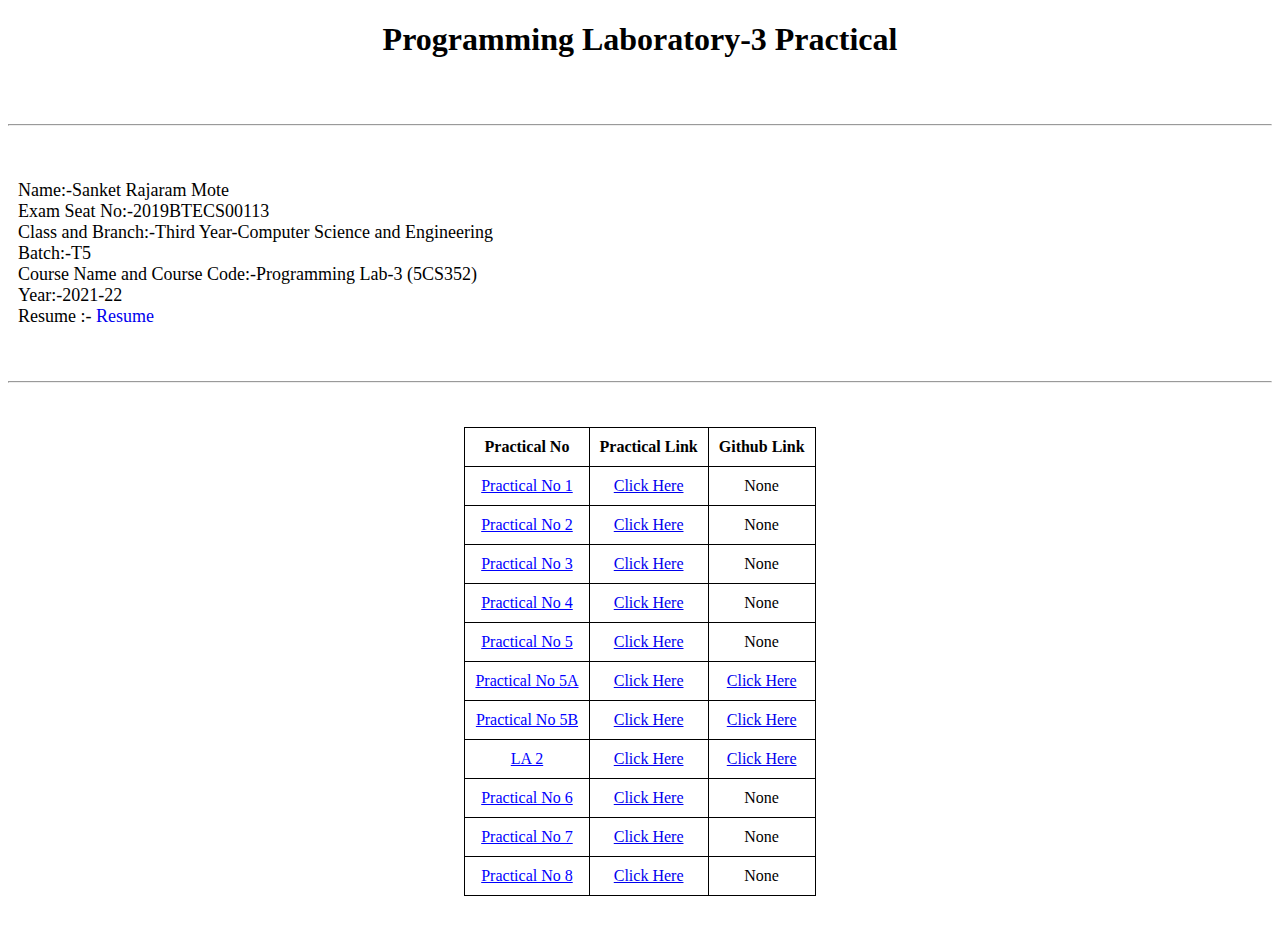
<file: index.html>
<!DOCTYPE html>
<html lang="en">
<head>
    <meta charset="UTF-8" />
	<meta name="viewport" content="width=device-width, initial-scale=1.0">
	<meta name="description" content="Sanket Mote">
	<meta name="author" content="Sanket Mote CV">
	<link rel="icon" type="image/png" href="images\sanket.png">
	<link rel="stylesheet" href="CSS/index.css">
	<title>Sanket Mote</title>
</head>
<body>
    <div align="center">
        <h1>Programming Laboratory-3 Practical </h1>
    </div>
    <br>
    <br>
    <hr>
    <br>
    <br>
    
        <div id='name'>
            <b> Name:-</b>Sanket Rajaram Mote<br>
            <b>Exam Seat No:-</b>2019BTECS00113<br>
            <b>Class and Branch:-</b>Third Year-Computer Science and Engineering<br>
            <b>Batch:-</b>T5<br>
            <b>Course Name and Course Code:-</b>Programming Lab-3 (5CS352)<br>
            <b>Year:-</b>2021-22<br>
			<b>Resume :- </b><a href="resume.html" target="_blank" rel="noopener noreferrer" style="text-decoration: none;">Resume</a>
        </div>
    <br>
    <br>
    <hr>
    <br>
    <br>
    <div id="table"  align="center">
        <table >
            <tr>
                <th>Practical No</th>
                <th>Practical Link</th>
                <th>Github Link</th>
            </tr>
            <tr>
                <td class="_td">Practical No 1</td>
                <td>
                    <a target="_blank" href="Practicals/2019BTECS00113_PN_1_PL3.pdf">Click Here</a>
                </td>
                <td>None</td>
            </tr>
            <tr>
                <td class="_td">Practical No 2</td>
                <td>
                    <a target="_blank" href="Practicals/2019BTECS00113_PN_2_PL3.pdf">Click Here</a>
                </td>
                <td>None</td>
            </tr>
            <tr>
                <td class="_td">Practical No 3</td>
                <td>
                    <a target="_blank" href="Practicals/2019BTECS00113_Assignment-3_PL3.pdf">Click Here</a>
                </td>
                <td>None</td>
            </tr>
            <tr>
                <td class="_td">Practical No 4</td>
                <td>
                    <a target="_blank" href="Practicals/2019BTECS00113_PN_4_PL3.pdf">Click Here</a>
                </td>
                <td>None</td>
            </tr>
            <tr>
                <td class="_td">Practical No 5</td>
                <td>
                    <a target="_blank" href="video/2019BTECS00113.mp4">Click Here</a>
                </td>
                <td>None</td>
            </tr>
            <tr>
                <td class="_td">Practical No 5A</td>
                <td>
                    <a target="_blank" href="Practicals\2019BTECS00113_PL3_5A\index.html">Click Here</a>
                </td>
                <td>
                    <a href="https://github.com/sanketmote/PL3-Assignment/tree/main/Practicals/2019BTECS00113_PL3_5A" target="_blank" rel="noopener noreferrer">Click Here</a>
                </td>
            </tr>
            <tr>
                <td class="_td">Practical No 5B</td>
                <td>
                    <a target="_blank" href="Practicals\2019BTECS00113_PL3_5B\index.html">Click Here</a>
                </td>
                <td>
                    <a href="https://github.com/sanketmote/PL3-Assignment/tree/main/Practicals/2019BTECS00113_PL3_5B" target="_blank" rel="noopener noreferrer">Click Here</a>
                </td>
            </tr>
            <tr>
                <td class="_td">LA 2</td>
                <td>
                    <a target="_blank" href="resume.html">Click Here</a>
                </td>
                <td>
                    <a href="https://github.com/sanketmote/PL3-Assignment/" target="_blank" rel="noopener noreferrer">Click Here</a>
                </td>
            </tr>
            <tr>
                <td class="_td">Practical No 6</td>
                <td>
                    <a target="_blank" href="Practicals/2019BTECS00113_Assignment-6_PL3.pdf">Click Here</a>
                </td>
                <td>None</td>
            </tr>
            <tr>
                <td class="_td">Practical No 7</td>
                <td>
                    <a target="_blank" href="Practicals/2019BTECS00113_Assignment-7_PL3.pdf">Click Here</a>
                </td>
                <td>None</td>
            </tr>
            <tr>
                <td class="_td">Practical No 8</td>
                <td>
                    <a target="_blank" href="Practicals/2019BTECS00113_Assignment-8_PL3.pdf">Click Here</a>
                </td>
                <td>None</td>
            </tr>
        </table>
    </div>
    <br>
    <br>
    <footer>
        <h4>Department of Computer Science and Engineering</h4>
    </footer>
</body>
</html>
</file>
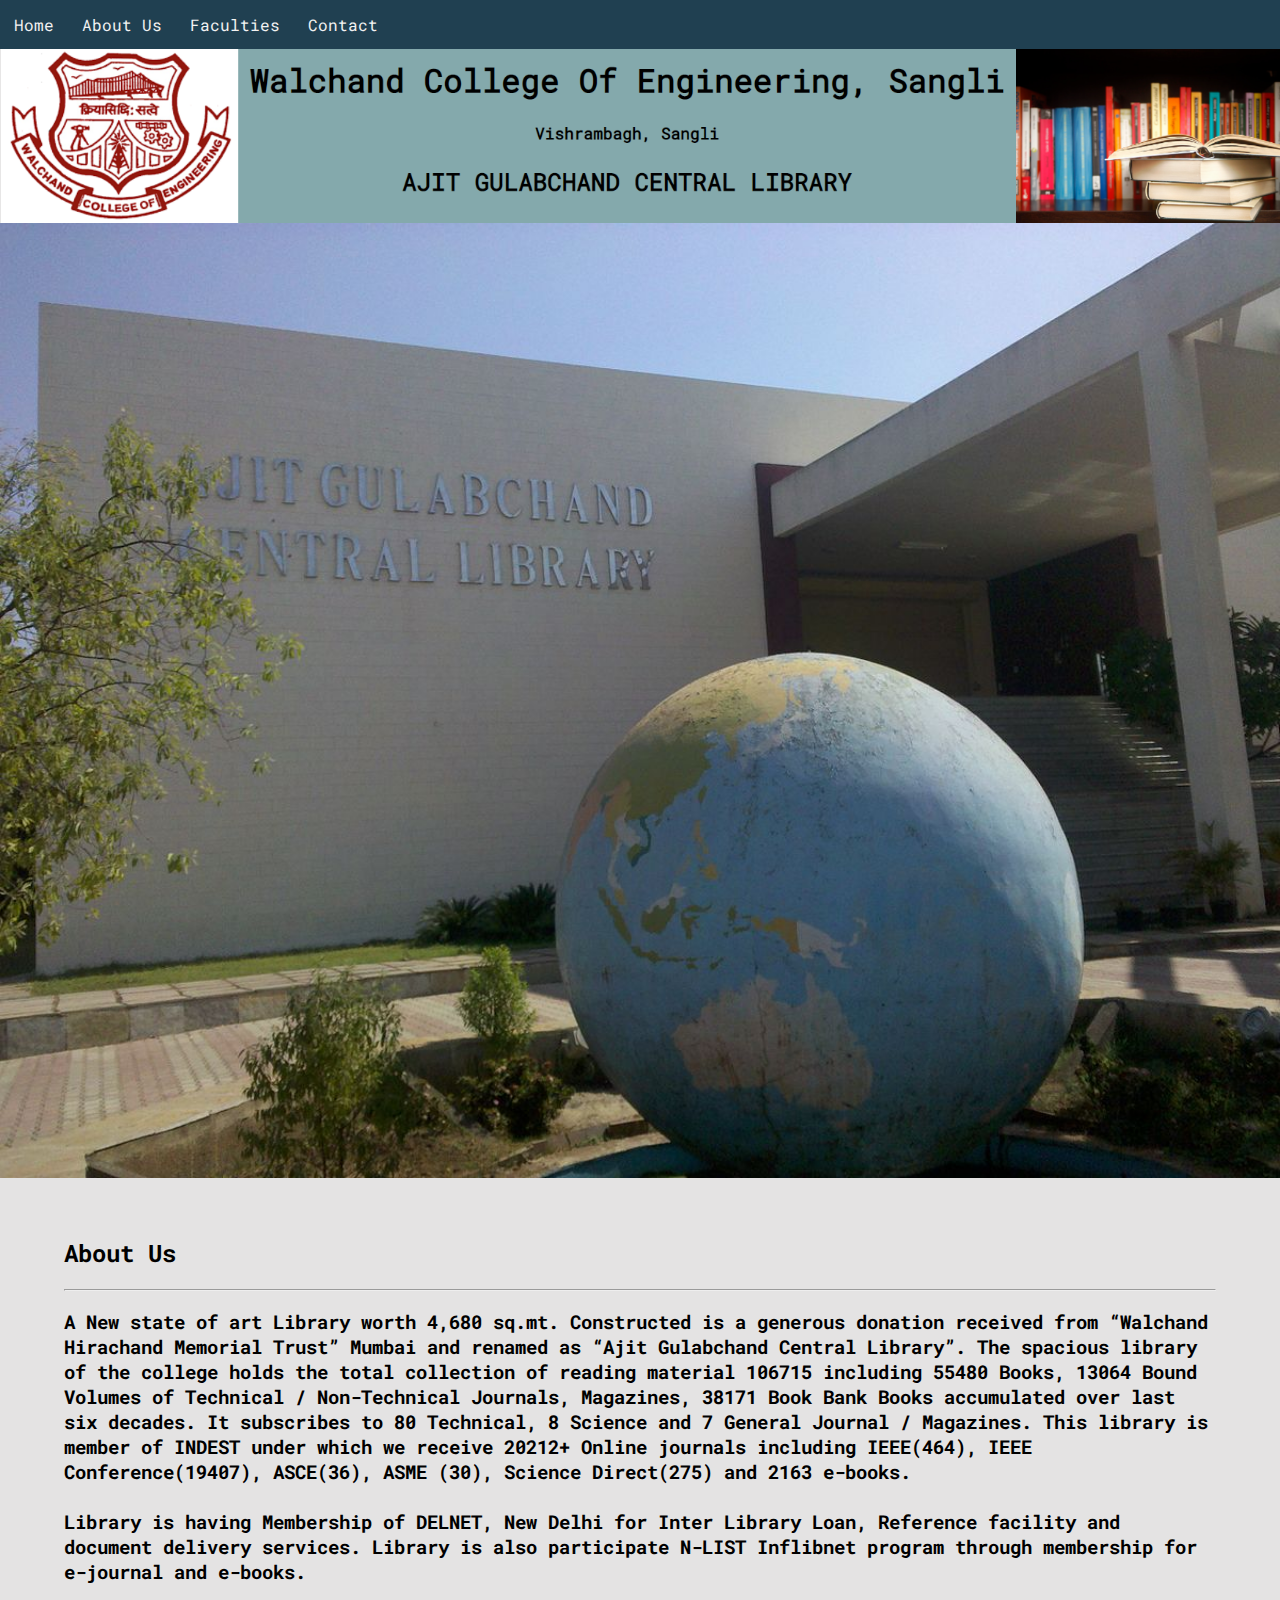
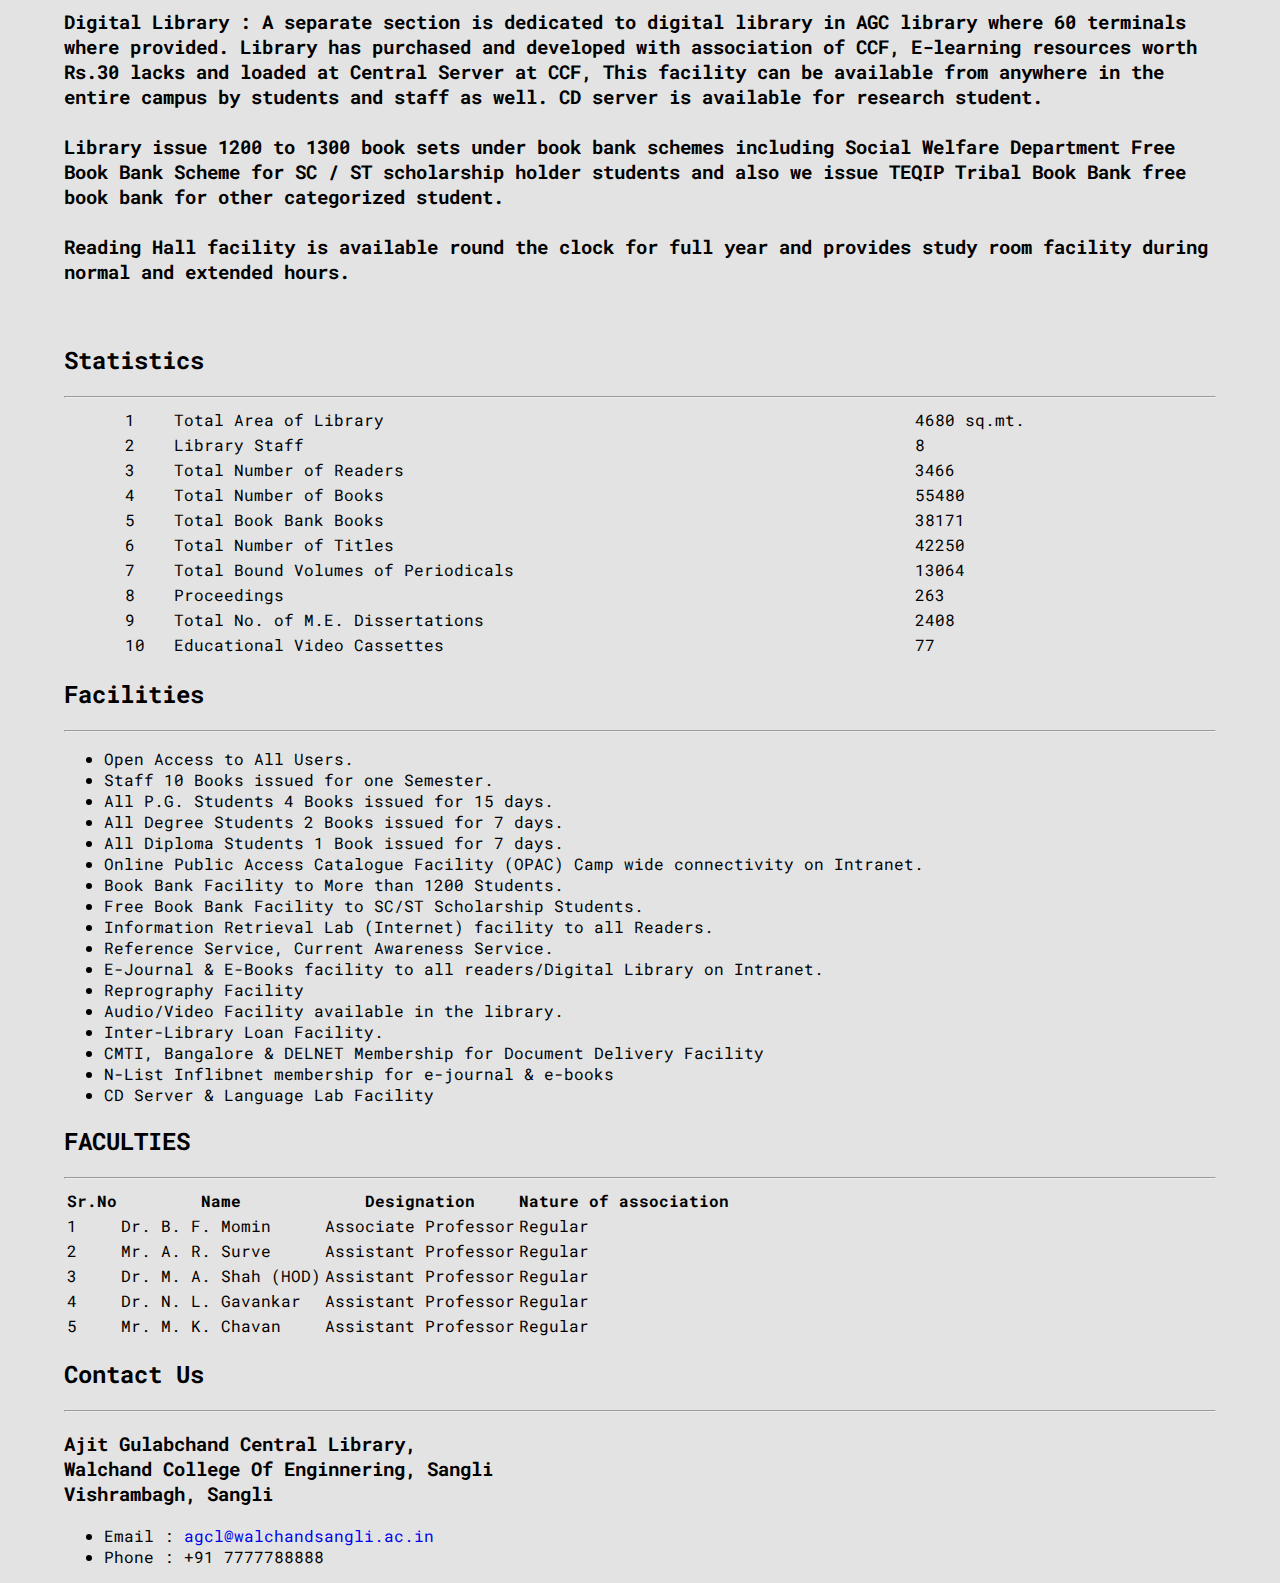
<file: Practicals/2019BTECS00113_PL3_5A/index.html>
<html>

<head>
  <title>Ajit Gulabchand Central Library</title>
  <link href="https://fonts.googleapis.com/css2?family=Roboto+Mono&display=swap" rel="stylesheet" />
  <link rel="stylesheet" href="CSS/style.css" />
  <link rel="stylesheet" href="CSS/navigation.css" />
</head>

<body>

  <header>
    <nav>
      <div>
        <a class="active" href="index.html">Home</a>
        <a href="#aboutus">About Us</a>
        <a href="#faculties">Faculties</a>
        <a href="#contact">Contact</a>
      </div>
    </nav>
  </header>
  <div>
    <img class="main1" src="images/abcd.PNG" alt="BackGround Image">
  </div>
  <div>
    <img class="main" src="images/WCE_Sangli_Library.jpg" alt="WCE, Sangli" />
  </div>

  <div class="aboutus" id="aboutus">
    <h2>About Us</h2>
    <hr />
    <h3>
      A New state of art Library worth 4,680 sq.mt. Constructed is a generous
      donation received from “Walchand Hirachand Memorial Trust” Mumbai and
      renamed as “Ajit Gulabchand Central Library”. The spacious library of the
      college holds the total collection of reading material 106715 including
      55480 Books, 13064 Bound Volumes of Technical / Non-Technical Journals,
      Magazines, 38171 Book Bank Books accumulated over last six decades. It
      subscribes to 80 Technical, 8 Science and 7 General Journal / Magazines.
      This library is member of INDEST under which we receive 20212+ Online
      journals including IEEE(464), IEEE Conference(19407), ASCE(36), ASME (30),
      Science Direct(275) and 2163 e-books.
      <br><br>
      Library is having Membership of DELNET, New Delhi for Inter Library Loan,
      Reference facility and document delivery services. Library is also participate
      N-LIST Inflibnet program through membership for e-journal and e-books.

      <br><br>
      Digital Library : A separate section is dedicated to digital library in AGC library
      where 60 terminals where provided. Library has purchased and developed with
      association of CCF, E-learning resources worth Rs.30 lacks and loaded at Central
      Server at CCF, This facility can be available from anywhere in the entire campus by
      students and staff as well. CD server is available for research student.
      <br><br>
      Library issue 1200 to 1300 book sets under book bank schemes including Social
      Welfare Department Free Book Bank Scheme for SC / ST scholarship holder students and
      also we issue TEQIP Tribal Book Bank free book bank for other categorized student.
      <br><br>
      Reading Hall facility is available round the clock for full year and provides study
      room facility during normal and extended hours.
    </h3>
    <br />
  </div>

  <div class="info">
    <h2>Statistics</h2>
    <hr />
    <table class="info">

      <tr>
        <td>1</td>
        <td>Total Area of Library</td>
        <td>4680 sq.mt.</td>
      </tr>
      <tr>
        <td>2</td>
        <td>Library Staff</td>
        <td> 8</td>
      </tr>
      <tr>
        <td>3</td>
        <td>Total Number of Readers</td>
        <td>3466</td>
      </tr>
      <tr>
        <td>4</td>
        <td>Total Number of Books</td>
        <td>55480</td>
      </tr>
      <tr>
        <td>5</td>
        <td>Total Book Bank Books</td>
        <td>38171</td>
      </tr>
      <tr>
        <td>6</td>
        <td>Total Number of Titles</td>
        <td>42250</td>
      </tr>
      <tr>
        <td>7</td>
        <td>Total Bound Volumes of Periodicals</td>
        <td>13064</td>
      </tr>
      <tr>
        <td>8</td>
        <td>Proceedings</td>
        <td>263</td>
      </tr>
      <tr>
        <td>9</td>
        <td>Total No. of M.E. Dissertations</td>
        <td>2408</td>
      </tr>
      <tr>
        <td>10</td>
        <td>Educational Video Cassettes</td>
        <td>77</td>
      </tr>
    </table>
  </div>
  <div class="info">
    <h2>Facilities</h2>
    <hr />
    <ul type="disc">
      <li>Open Access to All Users.</li>

      <li>Staff 10 Books issued for one Semester.</li>

      <li>All P.G. Students 4 Books issued for 15 days.</li>

      <li>All Degree Students 2 Books issued for 7 days.</li>

      <li>All Diploma Students 1 Book issued for 7 days.</li>

      <li>Online Public Access Catalogue Facility (OPAC) Camp wide connectivity on Intranet.</li>

      <li>Book Bank Facility to More than 1200 Students.</li>

      <li>Free Book Bank Facility to SC/ST Scholarship Students.</li>

      <li>Information Retrieval Lab (Internet) facility to all Readers.</li>

      <li>Reference Service, Current Awareness Service.</li>

      <li>E-Journal & E-Books facility to all readers/Digital Library on Intranet.</li>

      <li>Reprography Facility</li>

      <li>Audio/Video Facility available in the library.</li>

      <li>Inter-Library Loan Facility.</li>

      <li>CMTI, Bangalore & DELNET Membership for Document Delivery Facility</li>

      <li>N-List Inflibnet membership for e-journal & e-books</li>

      <li>CD Server & Language Lab Facility</li>

    </ul>

  </div>


  <div class="faculties" id="faculties">
    <h2>FACULTIES</h2>
    <hr />
    <table>
      <tr>
        <th>Sr.No</th>
        <th>Name</th>
        <th>Designation</th>
        <th>Nature of association</th>
      </tr>
      <tr>
        <td>1</td>
        <td>Dr. B. F. Momin</td>
        <td>Associate Professor</td>
        <td>Regular</td>
      </tr>
      <tr>
        <td>2</td>
        <td>Mr. A. R. Surve</td>
        <td>Assistant Professor</td>
        <td> Regular</td>
      </tr>
      <tr>
        <td>3</td>
        <td>Dr. M. A. Shah (HOD)</td>
        <td>Assistant Professor</td>

        <td>Regular</td>
      </tr>
      <tr>
        <td>4</td>
        <td>Dr. N. L. Gavankar</td>
        <td>Assistant Professor</td>
        <td>Regular</td>
      </tr>
      <tr>
        <td>5</td>
        <td>Mr. M. K. Chavan</td>
        <td>Assistant Professor</td>
        <td>Regular</td>
      </tr>
    </table>
  </div>
  <div class="cirriculum"></div>
  <div class="contact" id="contact">
    <h2>Contact Us</h2>
    <hr />
    <h3>
      Ajit Gulabchand Central Library, <br />
      Walchand College Of Enginnering, Sangli <br />
      Vishrambagh, Sangli <br />
    </h3>
    <ul>
      <li>Email : <a href="mailto:agcl@walchandsangli.ac.in" target="_blank" class="email"
          rel="noopener noreferrer">agcl@walchandsangli.ac.in</a></li>
      <li>Phone : +91 7777788888</li>
    </ul>
  </div>
</body>

</html>
</file>
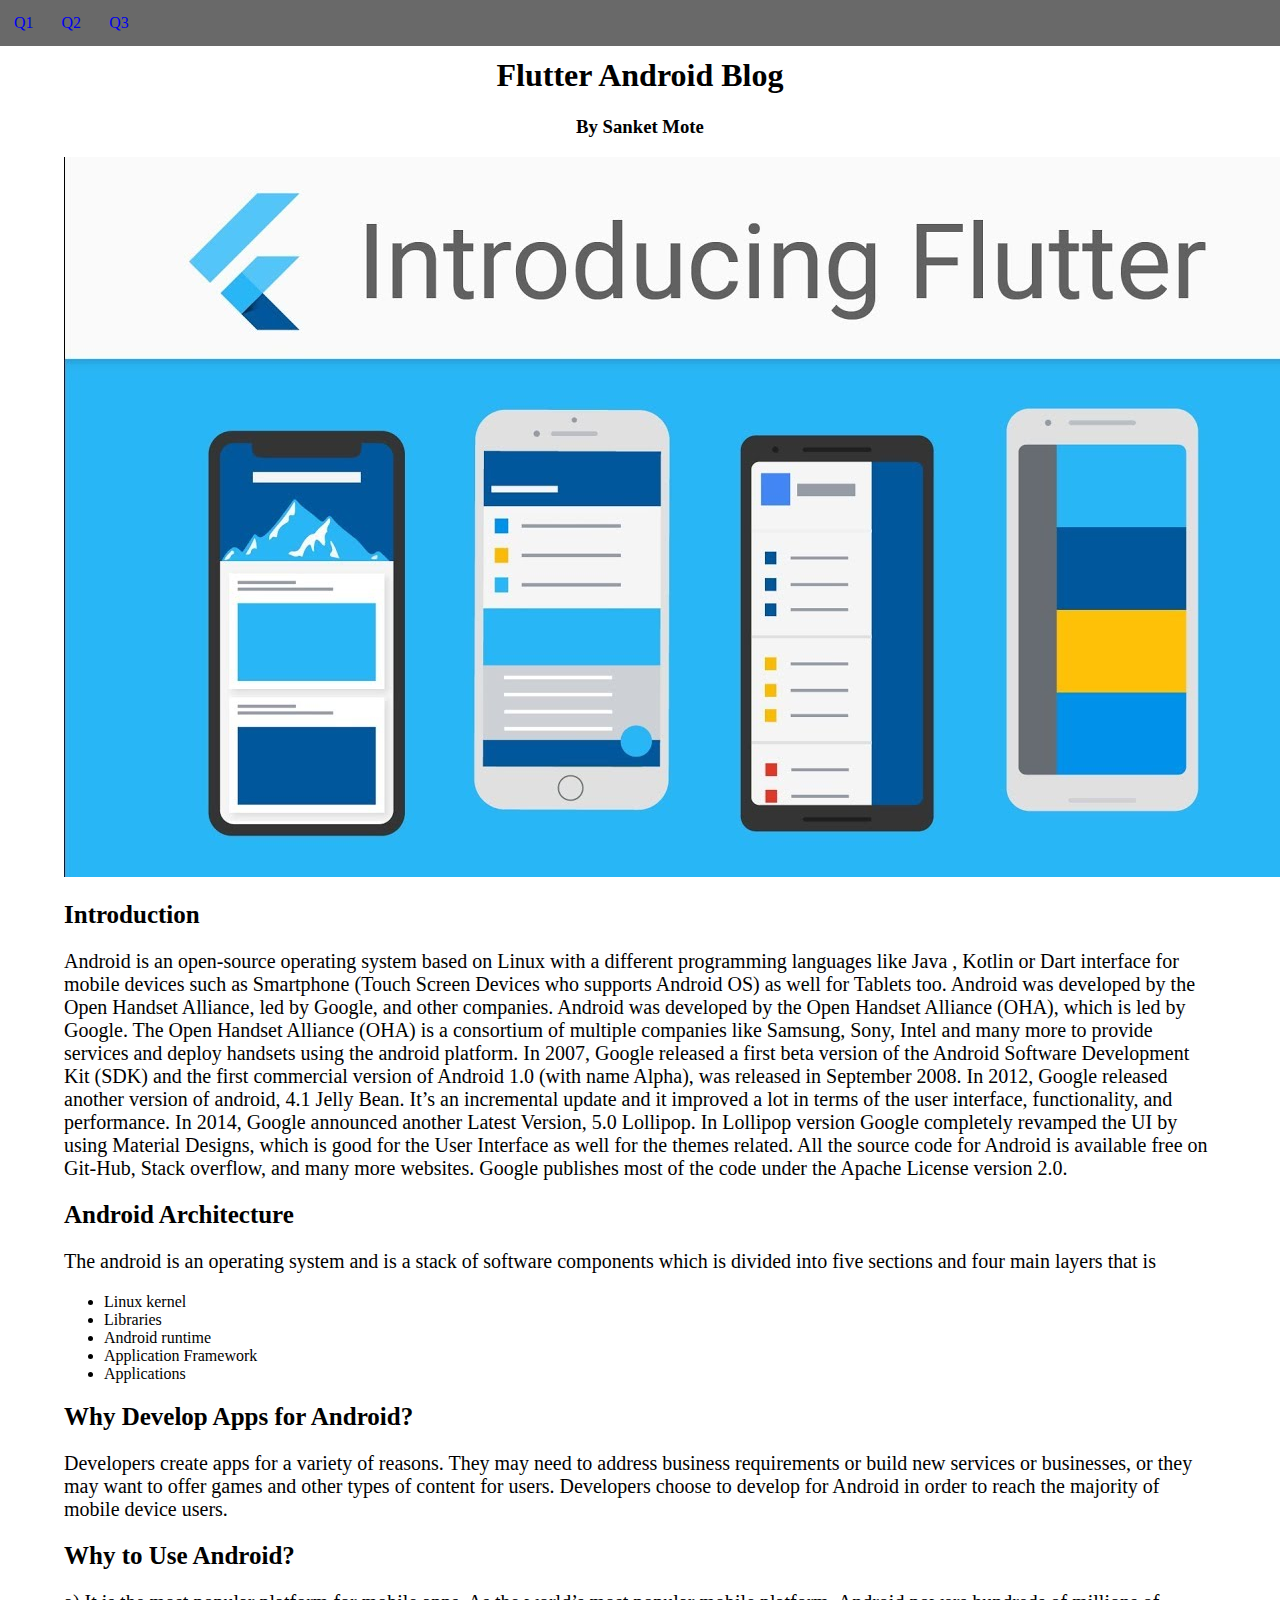
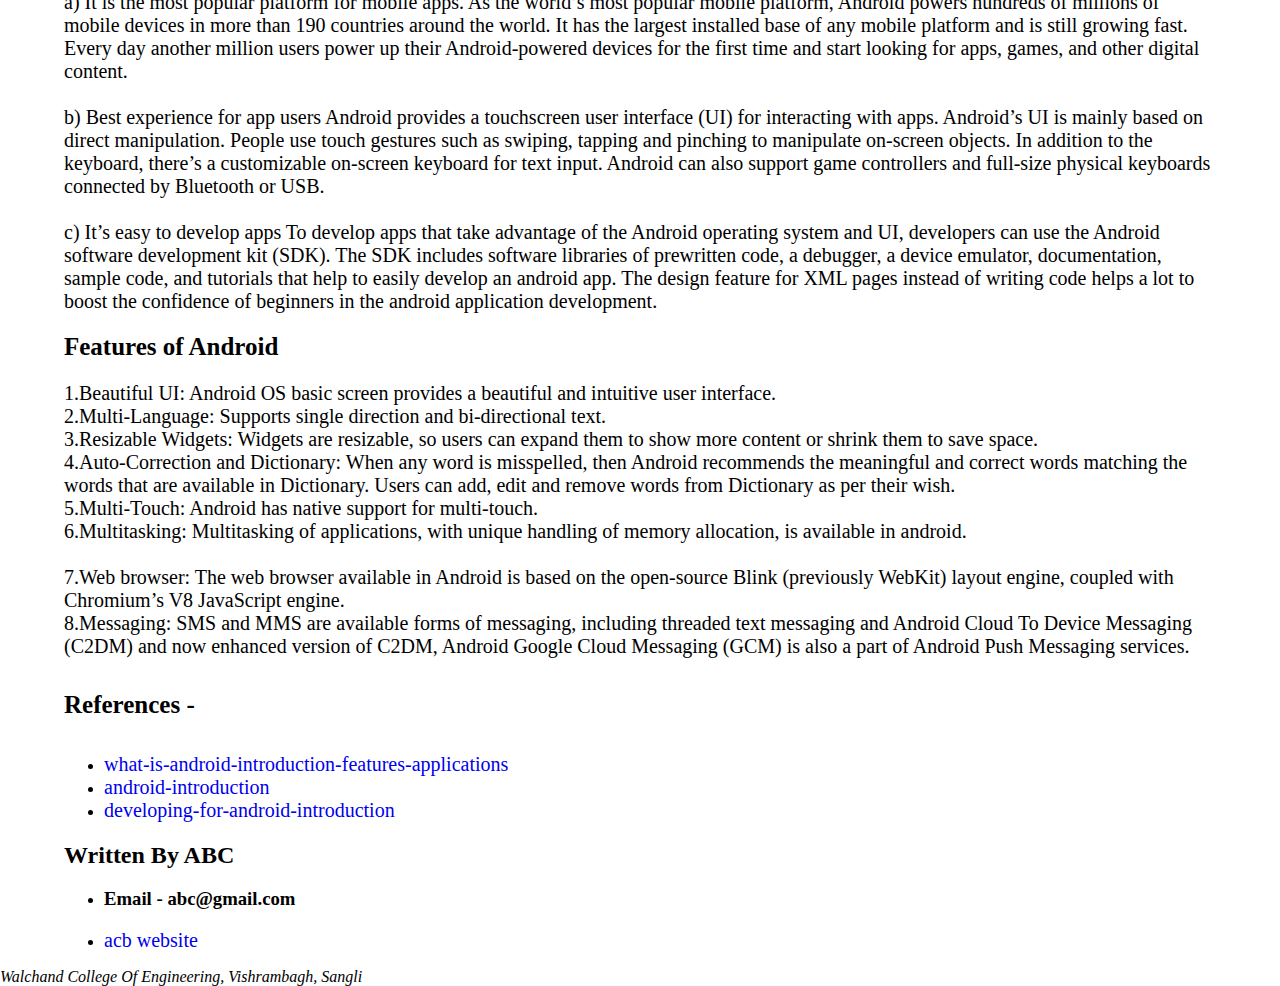
<file: Practicals/2019BTECS00113_PL3_5B/index.html>
<!DOCTYPE html>
<html lang="en">

<head>
    <meta charset="UTF-8">
    <meta http-equiv="X-UA-Compatible" content="IE=edge">
    <meta name="viewport" content="width=device-width, initial-scale=1.0">
    <title>WCE Blogs</title>
    <style>
        header {
            background-size: 100%;
            overflow: hidden;

        }

        header div nav {
            text-align: right;
            position: fixed;
            top: 0;
            width: 100%;
            background-color: dimgray !important;
        }

        nav a {
            float: left;
            display: block;
            text-align: center;
            padding: 14px;
            text-decoration: none;
        }

        section a {
            text-decoration: none;
            font-size: 20px;
        }
    </style>
</head>

<body style="margin: 0;">
    <header>
        <div>
            <nav>
                <a href="./index.html">Q1</a>
                <a href="./Q2.html">Q2</a>
                <a href="./Q3.html">Q3</a>
            </nav> <br><br>
            <div style="text-align: center">
                <h1>Flutter Android Blog</h1>
                <h3>By Sanket Mote</h3>
            </div>
        </div>


    </header>

    <article style="width: 90%;margin: auto;">
        <div style="text-align: center;">
            <img src="android.png" style="margin-bottom: auto;">
        </div>

        <section>
            <h2 style="font-size: 25px;">Introduction</h2>
            <p style="font-size: 20px;">
                Android is an open-source operating system based on Linux with a
                different programming languages like Java , Kotlin or Dart interface for mobile devices such as
                Smartphone (Touch Screen Devices who supports Android OS)
                as well for Tablets too. Android was developed by the Open Handset Alliance,
                led by Google, and other companies. Android was developed by the Open Handset Alliance (OHA), which is
                led by Google. The Open Handset Alliance (OHA) is a consortium of multiple companies like Samsung, Sony,
                Intel and many more to provide services and deploy handsets using the android platform.
                In 2007, Google released a first beta version of the Android Software Development Kit (SDK) and the
                first commercial version of Android 1.0 (with name Alpha), was released in September 2008.
                In 2012, Google released another version of android, 4.1 Jelly Bean. It’s an incremental update and it
                improved a lot in terms of the user interface, functionality, and performance.
                In 2014, Google announced another Latest Version, 5.0 Lollipop. In Lollipop version Google completely
                revamped the UI by using Material Designs, which is good for the User Interface as well for the themes
                related. All the source code for Android is available free on Git-Hub, Stack overflow, and many more
                websites.
                Google publishes most of the code under the Apache License version 2.0.
            </p>
        </section>
        <section>
            <h2 style="font-size: 25px;">Android Architecture</h2>
            <p style="font-size: 20px;">
                The android is an operating system and is a stack of software components which is divided into five
                sections and four main layers that is
            <ul>
                <li>
                    Linux kernel
                </li>
                <li>Libraries</li>
                <li>Android runtime</li>
                <li>Application Framework</li>
                <li>Applications</li>
            </ul>




            </p>
        </section>
        <section>
            <h2 style="font-size: 25px;">Why Develop Apps for Android?</h2>
            <p style="font-size: 20px;">Developers create apps for a variety of reasons. They may need to
                address business requirements or build new services or businesses, or they may want to
                offer games and other types of content for users. Developers choose to develop for Android
                in order to reach the majority of mobile device users.</p>
        </section>
        <section>
            <h2 style="font-size: 25px;">Why to Use Android?</h2>
            <p style="font-size: 20px;">
                a) It is the most popular platform for mobile apps.
                As the world’s most popular mobile platform, Android powers hundreds
                of millions of mobile devices in more than 190 countries around the world.
                It has the largest installed base of any mobile platform and is still
                growing fast. Every day another million users power up their Android-powered
                devices for the first time and start looking for apps, games, and other digital content.
                <br><br>b) Best experience for app users
                Android provides a touchscreen user interface (UI) for interacting with apps. Android’s
                UI is mainly based on direct manipulation. People use touch gestures such as swiping,
                tapping and pinching to manipulate on-screen objects. In addition to the keyboard, there’s
                a customizable on-screen keyboard for text input. Android can also support game controllers
                and full-size physical keyboards connected by Bluetooth or USB.
                <br><br>
                c) It’s easy to develop apps
                To develop apps that take advantage of the Android operating system and UI, developers can use the
                Android software development kit (SDK). The SDK includes software libraries of prewritten code,
                a debugger, a device emulator, documentation, sample code, and tutorials that help to easily
                develop an android app. The design feature for XML pages instead of writing code helps a lot to
                boost the confidence of beginners in the android application development.
            </p>
        </section>

        <section>
            <h2 style="font-size: 25px;">Features of Android</h2>
            <p style="font-size: 20px;">
                1.Beautiful UI: Android OS basic screen provides a beautiful and intuitive user interface.
                <br>
                2.Multi-Language: Supports single direction and bi-directional text.
                <br>
                3.Resizable Widgets: Widgets are resizable, so users can expand them to show more content or shrink them
                to save space.
                <br>
                4.Auto-Correction and Dictionary: When any word is misspelled, then Android recommends the meaningful
                and correct words matching the words that are available in Dictionary. Users can add, edit and remove
                words from Dictionary as per their wish.
                <br>
                5.Multi-Touch: Android has native support for multi-touch.
                <br>
                6.Multitasking: Multitasking of applications, with unique handling of memory allocation, is available in
                android.
                <br>
                <br>
                7.Web browser: The web browser available in Android is based on the open-source Blink (previously
                WebKit) layout engine, coupled with Chromium’s V8 JavaScript engine.
                <br>
                8.Messaging: SMS and MMS are available forms of messaging, including threaded text messaging and Android
                Cloud To Device Messaging (C2DM) and now enhanced version of C2DM, Android Google Cloud Messaging (GCM)
                is also a part of Android Push Messaging services.
            </p>
        </section>

        <section>
            <h4 style="font-size: 25px;">References - </h4>
            <ul>
                <li><a href="https://www.elprocus.com/what-is-android-introduction-features-applications/"
                        target="_blank" rel="noopener noreferrer">what-is-android-introduction-features-applications</a>
                </li>
                <li>
                    <a href="https://www.tutlane.com/tutorial/android/android-introduction" target="_blank"
                        rel="noopener noreferrer">android-introduction</a>
                </li>
                <li>
                    <a href="https://medium.com/google-developers/developing-for-android-introduction-5345b451567c"
                        target="_blank" rel="noopener noreferrer">developing-for-android-introduction</a>
                </li>
            </ul>

        </section>

        <section>
            <h2>Written By ABC</h2>
            <ul>
                <li>
                    <h3>Email - abc@gmail.com</h3>
                </li>
                <li>
                    <a href="#" target="_blank" rel="noopener noreferrer">acb website</a>
                </li>
            </ul>
        </section>
    </article>
    <footer>
        <address>
            Walchand College Of Engineering, Vishrambagh, Sangli
        </address>
    </footer>

</body>

</html>
</file>
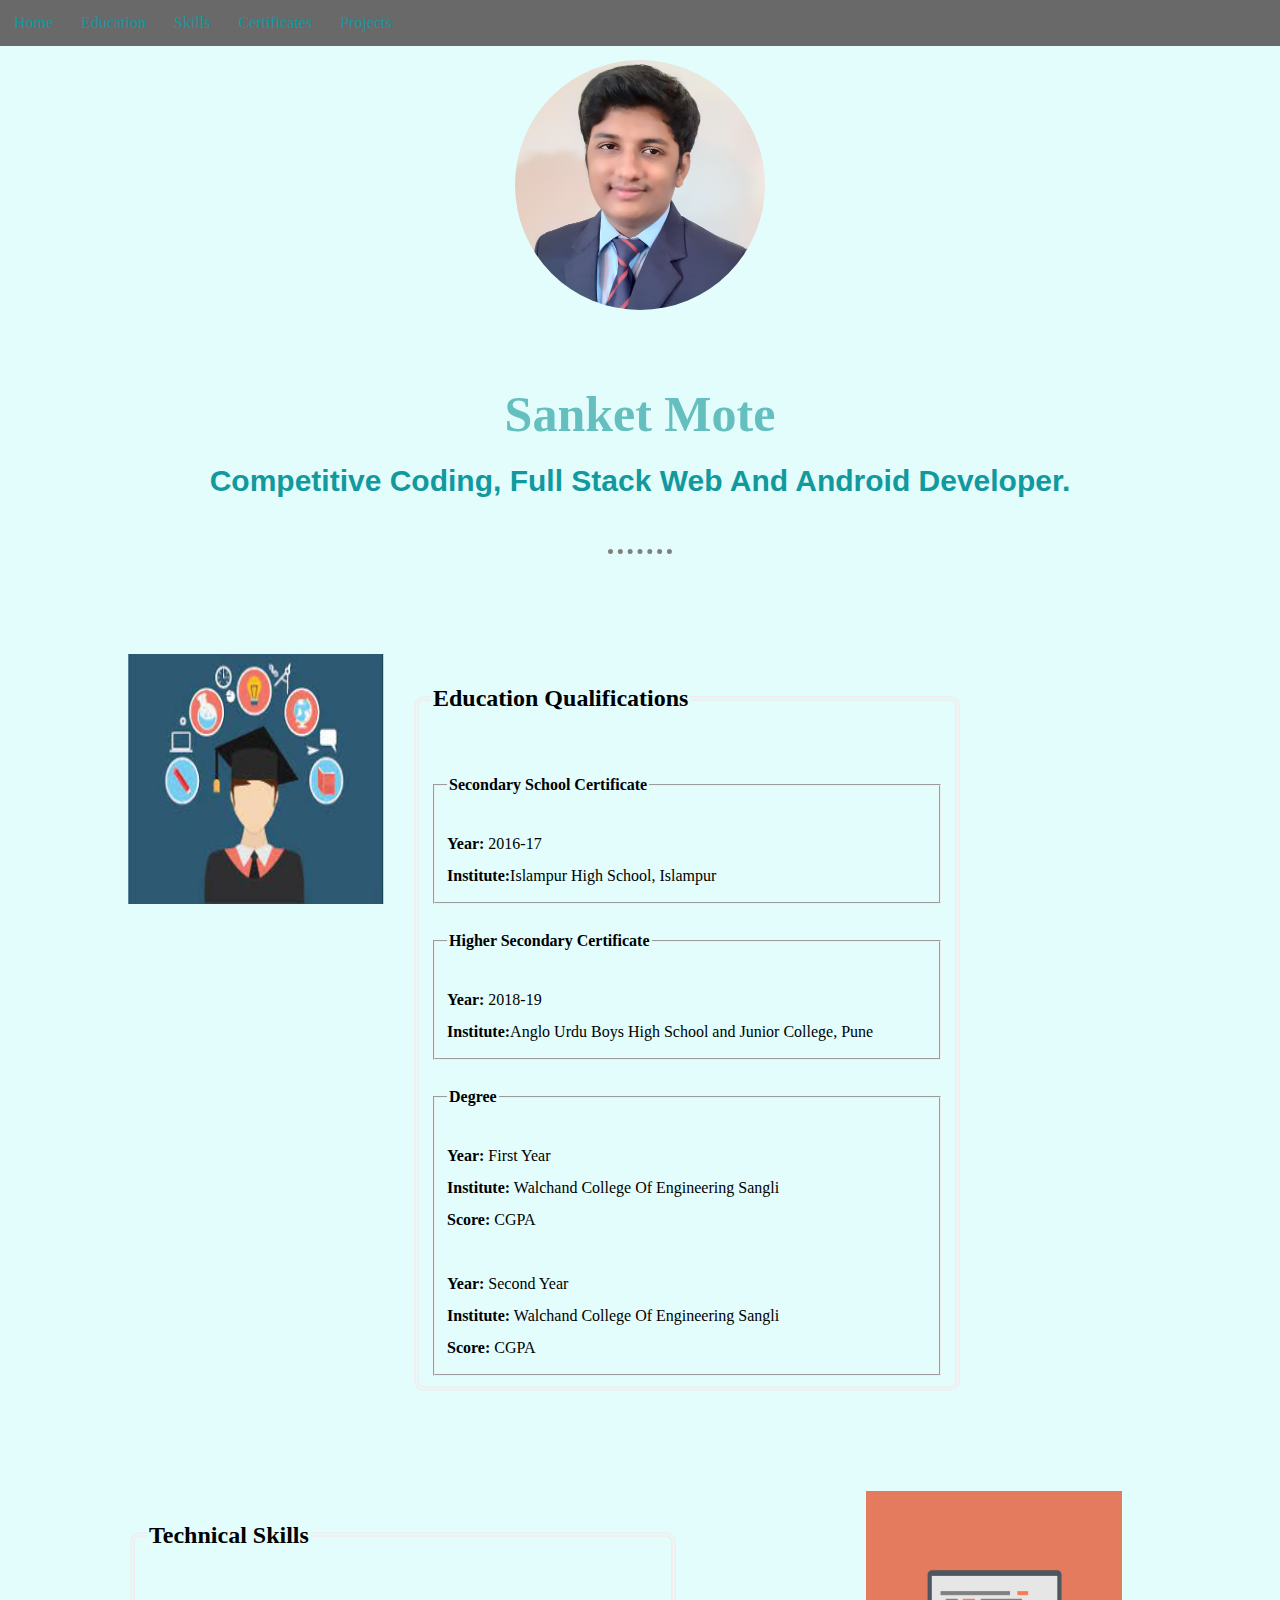
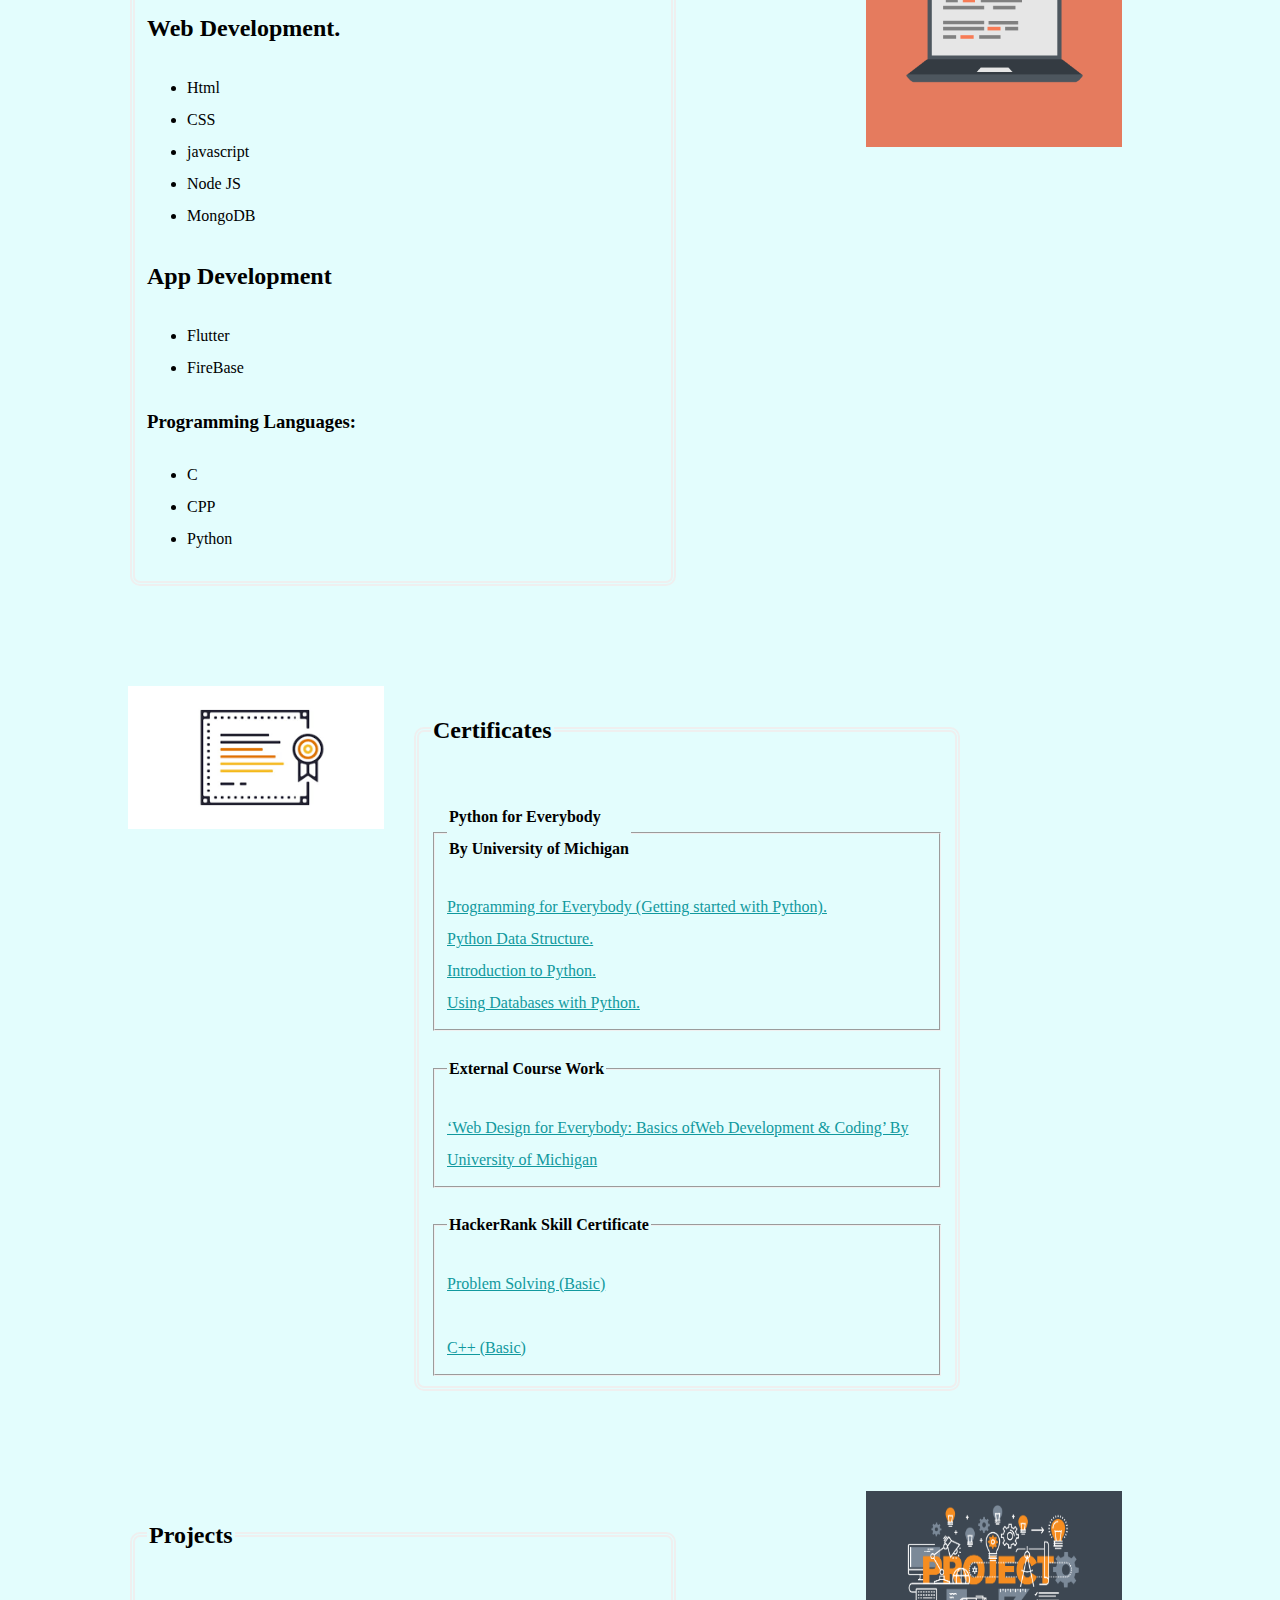
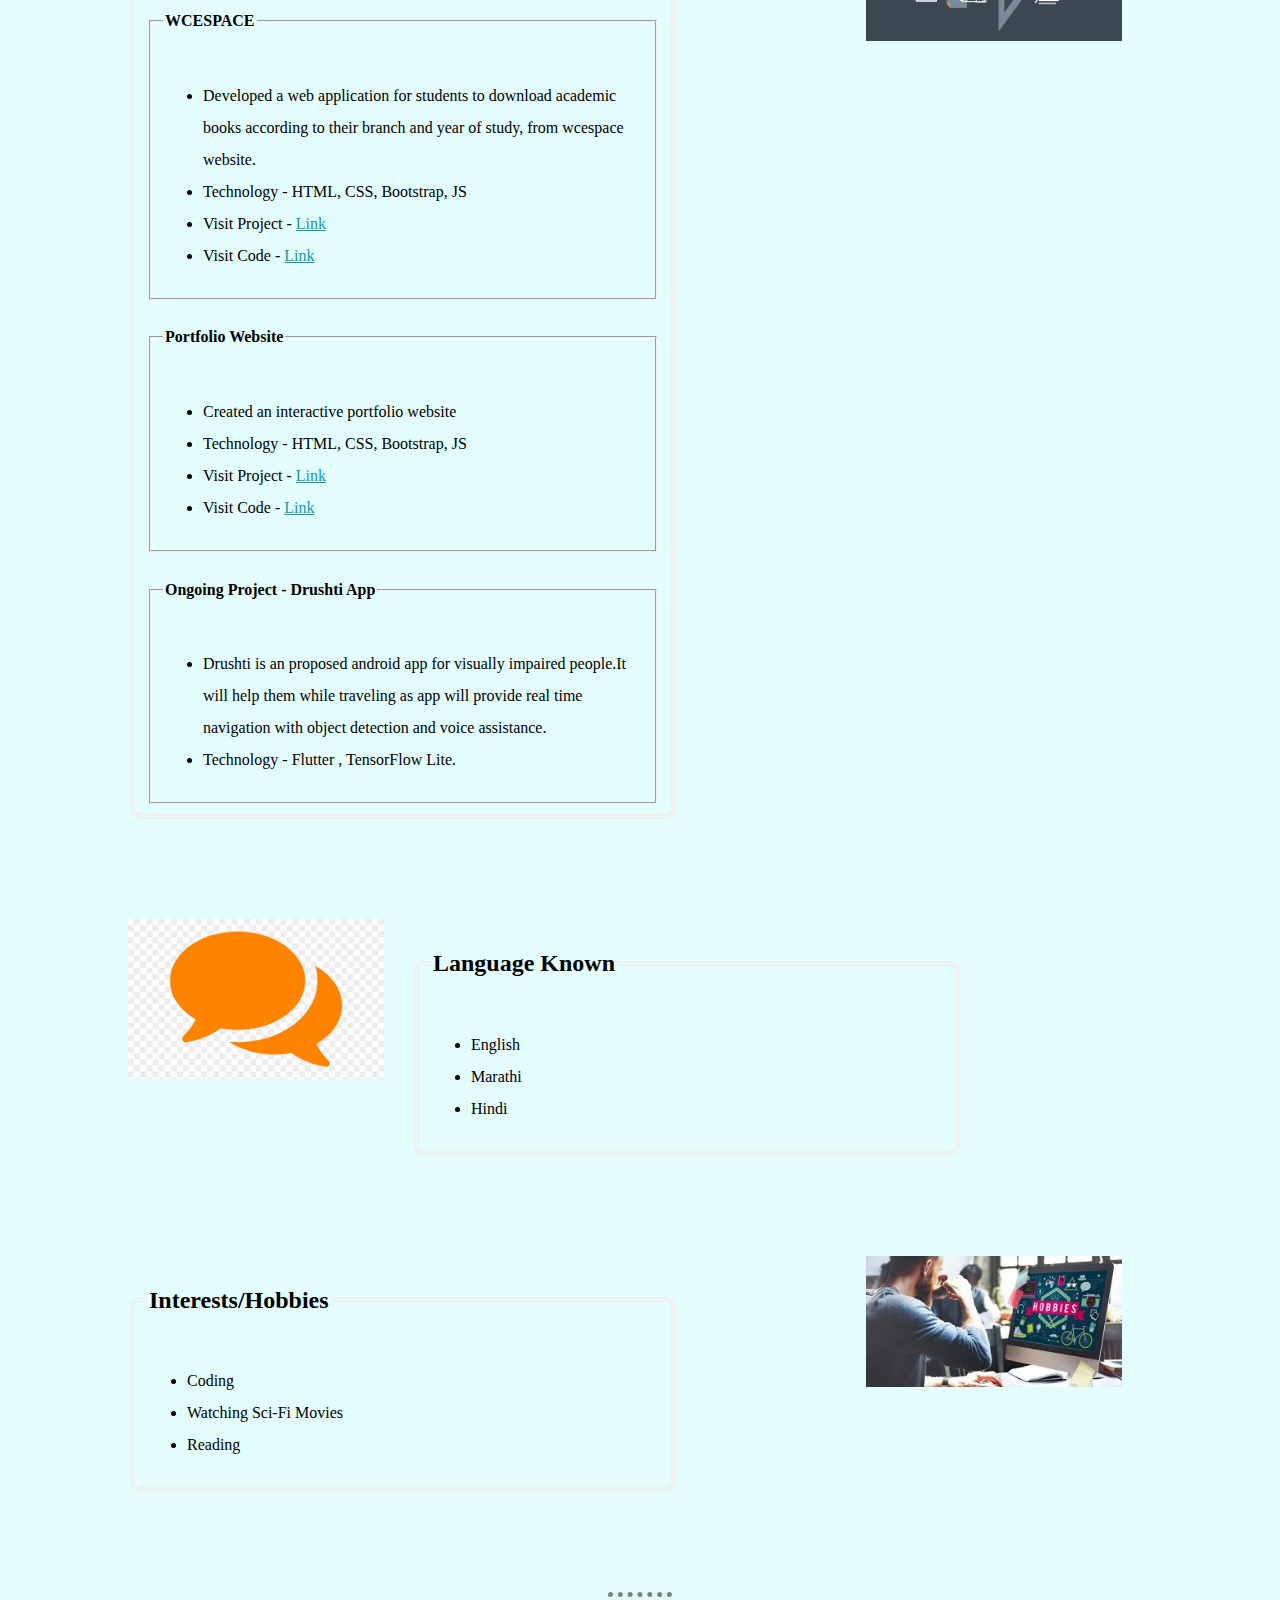
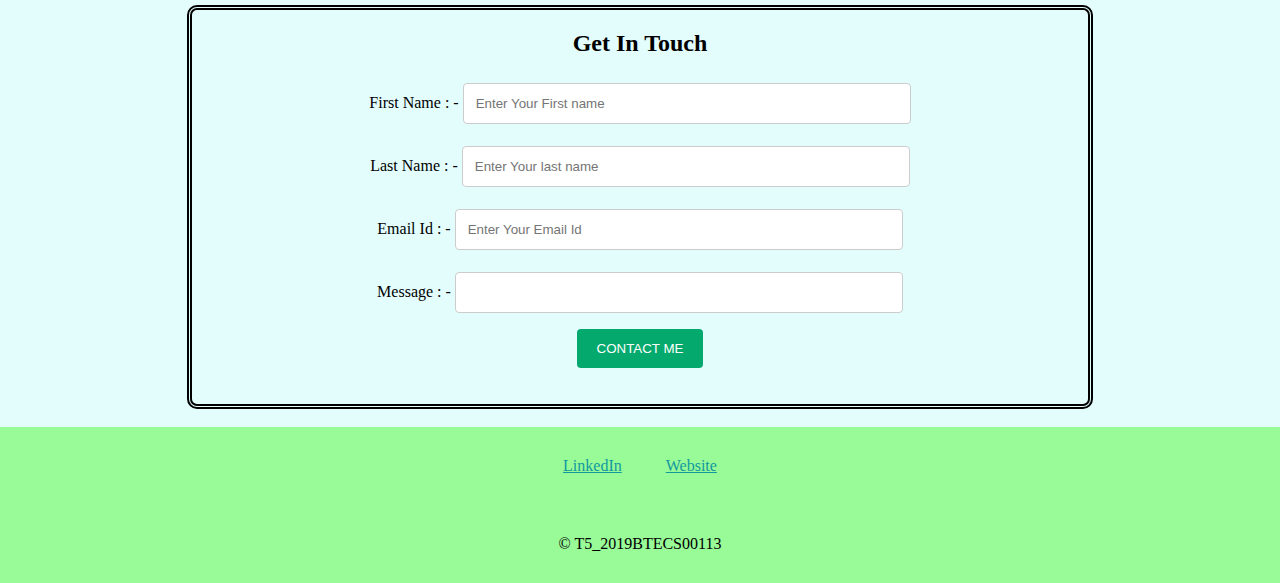
<file: resume.html>
<!DOCTYPE html>
<html lang="en" dir="ltr">

<head>
	<meta charset="UTF-8" />
	<meta name="viewport" content="width=device-width, initial-scale=1.0">
	<meta name="description" content="Sanket Mote">
	<meta name="author" content="Sanket Mote CV">
	<link rel="icon" type="image/png" href="images\sanket.png">
	<title>Sanket Mote</title>
	<link rel="stylesheet" type="text/css" href="CSS/style.css">
	<link rel="stylesheet" href="CSS/navigation.css">
</head>

<body>

	<header>
		<nav>
			<a href="/resume.html" class="active">Home</a>
			<a href="#aboutme">Education</a>
			<a href="#skills">Skills</a>
			<a href="#certificates1">Certificates</a>
			<a href="#projects1">Projects</a>
		</nav>
	</header>
	<div class="middle-container">
		<div class="profile">
			<img class="profile_image" src="images/sanket.png" , alt="Photo" height="250px" width="250px">
			<h2 class="name">
				Sanket Mote
			</h2>
			<h4 class="intrest">
				Competitive Coding, Full Stack Web And Android Developer.
			</h4>
			<!-- <b>
    				Contact:
    			</b>
    			<br />
    			<b>Email ID:</b> sanketmote01@gmail.com
    			<br />
    			<b>Mobile No: </b> 7756834458 -->
		</div>
		<hr>
		<div class="skills" id="aboutme">
			<div class="skill-row">
				<img class="leftt" src="images\education.jfif" alt="" height="250">
				<fieldset id="Education">
					<legend>
						<h2>
							Education Qualifications
						</h2>
					</legend>
					<fieldset id="Pri">
						<legend>
							<h4>
								Secondary School Certificate
							</h4>
						</legend>
						<b>Year:</b> 2016-17<br>
						<b>Institute:</b>Islampur High School, Islampur<br>
					</fieldset>
					<fieldset id="Sec">
						<legend>
							<h4>
								Higher Secondary Certificate
							</h4>
						</legend>
						<b>Year:</b> 2018-19<br>
						<b>Institute:</b>Anglo Urdu Boys High School and Junior College, Pune<br>
					</fieldset>
					<fieldset id="Hig">
						<legend>
							<h4>
								Degree
							</h4>
						</legend>
						<b>Year:</b> First Year<br>
						<b>Institute:</b> Walchand College Of Engineering Sangli<br>
						<b>Score:</b> CGPA<br>
						<br>
						<b>Year:</b> Second Year<br>
						<b>Institute:</b> Walchand College Of Engineering Sangli<br>
						<b>Score:</b> CGPA<br>
					</fieldset>
				</fieldset>
			</div>
			<div class="skill-row" id="skills">
				<img class="rightt" src="images\computer.png" alt="">
				<fieldset id="tech_skills">
					<legend>
						<h2>
							Technical Skills
						</h2>
					</legend>
					<h2>
						Web Development.
					</h2>
					<ul>
						<li>Html</li>
						<li>CSS</li>
						<li>javascript</li>
						<li>Node JS</li>
						<li>MongoDB</li>
					</ul>
					<h2>
						App Development
					</h2>
					<ul>
						<li>Flutter</li>
						<li>FireBase</li>
					</ul>
					<h3>
						Programming Languages:
					</h3>
					<ul>
						<li>C</li>
						<li>CPP</li>
						<li>Python</li>
					</ul>
				</fieldset>
			</div>
			<div class="skill-row" id="certificates1">
				<img class="leftt" src="images\certificate.png" alt="">
				<fieldset id="certificates">
					<legend>
						<h2>
							Certificates
						</h2>
					</legend>
					<fieldset>
						<legend>
							<h4>
								Python for Everybody
								<br>
								By University of Michigan
							</h4>
						</legend>
						<a href="https://www.coursera.org/account/accomplishments/certificate/KMA39BUPGCZU"
							target="_blank">
							Programming for Everybody (Getting started with Python).
						</a>
						<br>
						<a href="https://www.coursera.org/account/accomplishments/certificate/UZJNMNA2ML43"
							target="_blank">
							Python Data Structure.
						</a>
						<br>
						<a href="https://www.coursera.org/account/accomplishments/certificate/5YMGM7KZEYMG"
							target="_blank">
							Introduction to Python.
						</a>
						<br>
						<a href="https://www.coursera.org/account/accomplishments/certificate/MR3ZCHAN9YJE"
							target="_blank">
							Using Databases with Python.
						</a>
					</fieldset>
					<fieldset>
						<legend>
							<h4>
								External Course Work
							</h4>
						</legend>
						<a href="https://www.coursera.org/account/accomplishments/specialization/certificate/R3ZZ4CWGHUWT"
							target="_blank">
							‘Web Design for Everybody: Basics ofWeb Development & Coding’ By University of Michigan
						</a>
						<br>

					</fieldset>
					<fieldset>
						<legend>
							<h4>
								HackerRank Skill Certificate
							</h4>
						</legend>
						<a href="certificates/problem solving (basic).png">
							Problem Solving (Basic)
						</a>
						<br>
						<br>
						<a href="certificates/c++ (basic).png">
							C++ (Basic)
						</a>
					</fieldset>
				</fieldset>
			</div>
			<div id="projects1">
				<div class="skill-row">
					<img class="rightt" src="images\project.png" alt="" height="150" width="250">
					<fieldset id="projects">
						<legend>
							<h2>
								Projects
							</h2>
						</legend>
						<fieldset>
							<legend>
								<h4>
									WCESPACE
								</h4>
							</legend>
							<ul>
								<li>
									Developed a web application for students to download academic books according to
									their branch and year of study, from wcespace website.
								</li>
								<li>Technology - HTML, CSS, Bootstrap, JS </li>
								<li> Visit Project - <a href="http://wcespace.herokuapp.com/" target="_blank"
										rel="noopener noreferrer">Link</a> </li>
								<li> Visit Code - <a href="https://github.com/sanketmote/WCESPACE" target="_blank"
										rel="noopener noreferrer">Link</a></li>
							</ul>
						</fieldset>
						<fieldset>
							<legend>
								<h4>
									Portfolio Website
								</h4>
							</legend>
							<ul>
								<li>
									Created an interactive portfolio website
								</li>
								<li>Technology - HTML, CSS, Bootstrap, JS </li>
								<li> Visit Project - <a href="https://sanketmote.github.io/" target="_blank"
										rel="noopener noreferrer">Link</a> </li>
								<li> Visit Code - <a href="https://github.com/sanketmote/sanketmote.github.io"
										target="_blank" rel="noopener noreferrer">Link</a></li>
							</ul>
						</fieldset>

						<fieldset>
							<legend>
								<h4>
									Ongoing Project - Drushti App
								</h4>
							</legend>
							<ul>
								<li>
									Drushti is an proposed android app for visually impaired people.It will help them
									while traveling as app will provide real time navigation with object detection and
									voice assistance.
								</li>
								<li>
									Technology - Flutter , TensorFlow Lite.
								</li>
							</ul>
						</fieldset>

					</fieldset>
				</div>
			</div>
			<div class="skill-row">
				<img class="leftt" src="images\language.png" alt="">
				<fieldset id="language">
					<legend>
						<h2>
							Language Known
						</h2>
					</legend>
					<ul>
						<li>English</li>
						<li>Marathi</li>
						<li>Hindi</li>
					</ul>
				</fieldset>
			</div>
			<div class="skill-row">
				<img class="rightt" src="images\hobbies.jpg" alt="" width="250">
				<fieldset id="language">
					<legend>
						<h2>
							Interests/Hobbies
						</h2>
					</legend>
					<ul>
						<li>Coding</li>
						<li>Watching Sci-Fi Movies</li>
						<li>Reading</li>
					</ul>
				</fieldset>
			</div>
		</div>
	</div>
	<hr>
	<div class="contact-me">
		<h2>Get In Touch</h2>
		<form name="contact-me" onsubmit="return validation()">
			<label for="fname">First Name : - </label>
			<input type="text" id="fname" name="firstname" placeholder="Enter Your First name">
			<br>
			<label for="lname">Last Name : - </label>
			<input type="text" id="lname" name="lastname" placeholder="Enter Your last name">
			<br>
			<label for="Email">Email Id : - </label>
			<input type="email" name="email" id="email" placeholder="Enter Your Email Id">
			<br>
			<label>Message : - </label>
			<input type="text" name="message" id="message">
			<br>
			<input type="submit" value="CONTACT ME">
		</form>
		<br>
		<br>
	</div>
	<br>

	<div class="bottom-container">
		<a class="footer-link" href="https://www.linkedin.com/in/sanketmote/" target="_blank">LinkedIn</a>
		<a class="footer-link" href="https://sanketmote.github.io/" target="_blank">Website</a>
	</div>
	<footer class="bottom-container" style="text-align: center ;">
		<span>&copy; T5_2019BTECS00113</span>
	</footer>

	<script>
		function validation() {
			var fname = document.forms["contact-me"]["firstname"];
			var lname = document.forms["contact-me"]["lastname"];
			var email = document.forms["contact-me"]["email"];
			var message = document.forms["contact-me"]["message"];

			if (fname.value == "") {
				window.alert("Please enter First name.");
				name.focus();
				return false;
			}

			if (lname.value == "") {
				window.alert("Please enter your Last Name.");
				lname.focus();
				return false;
			}

			if (email.value == "") {
				window.alert(
					"Please enter a valid e-mail address.");
				email.focus();
				return false;
			}

			if (message.value == "") {
				window.alert(
					"Please enter a Message.");
				message.focus();
				return false;
			}
			alert("Email Sent ...")
			return true;

		}
	</script>
</body>

</html>
</file>
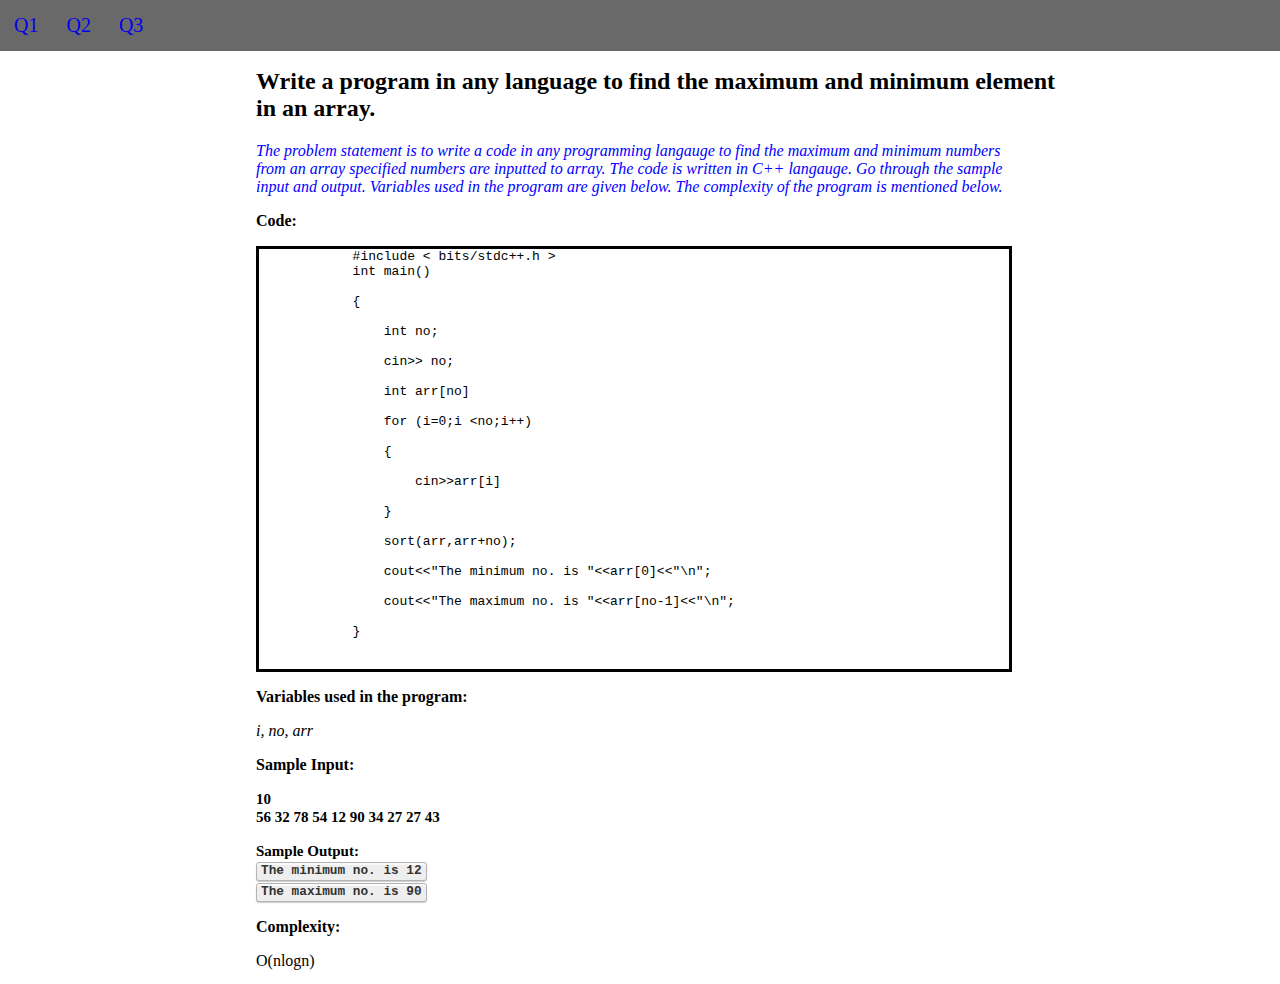
<file: Practicals/2019BTECS00113_PL3_5B/Q2.html>
<!DOCTYPE html>
<html>

<head>
    <title>Max Min</title>
    <style>
        header {
            font-size: 20px;
            color: black;
            float: left;
            background-size: 100%;
            overflow: hidden;
        }

        header div nav {
            text-align: right;
            position: fixed;
            top: 0;
            width: 100%;
            background-color: dimgray !important;
        }

        nav a {
            float: left;
            display: block;
            text-align: center;
            padding: 14px;
            text-decoration: none;
        }

        samp {
            font-weight: bold;
            font-size: 15px;
            font-family: inherit;
        }

        kbd {
            background-color: #eee;
            border-radius: 3px;
            border: 1px solid #b4b4b4;
            box-shadow: 0 1px 1px rgba(0, 0, 0, 0.2), 0 2px 0 0 rgba(255, 255, 255, 0.7) inset;
            color: #333;
            display: inline-block;
            font-size: 0.85em;
            font-weight: 700;
            line-height: 1;
            padding: 2px 4px;
            white-space: nowrap;
        }

        h2 {
            width: 800px;
        }

        footer {
            width: 750px;
            color: blue;
            font-style: italic;
        }

        pre {
            width: 750px;
            border-style: solid;
            border-width: 3px;
            border-right-width: 3px;
            border-left-width: 3px;
            border-color: black;
            border-bottom-width: 3px
        }
    </style>
</head>

<body style="margin: 0%;">

    <header>
        <div>
            <nav>
                <a href="./index.html">Q1</a>
                <a href="./Q2.html">Q2</a>
                <a href="./Q3.html">Q3</a>
            </nav> <br><br>

        </div>


    </header>
    <section style="width: 80%;margin-left: 20%;">
        <h1>
            <h2>Problem Statement:</h2>
            <h2> Write a program in any language to find the maximum and
                minimum element in an array.</h2>
            <footer>The problem statement is to write a code in any programming langauge to
                find the maximum and minimum numbers from an array specified numbers are inputted to array.
                The code is written in C++ langauge. Go through the sample input and output.
                Variables used in the program are given below.
                The complexity of the program is mentioned below.</footer>
        </h1>
        <p><strong>Code:</strong></p>
        <pre>
            #include &lt; bits/stdc++.h &gt;
            int main() <br>
            {  <br>
                int no;<br>
                cin>> no;<br>
                int arr[no]<br>
                for (i=0;i &lt;no;i++)<br>
                {<br>
                    cin>>arr[i]<br>
                }<br>
                sort(arr,arr+no);<br>
                cout&lt;&lt;"The minimum no. is "&lt;&lt;arr[0]&lt;&lt;"\n";<br>
                cout&lt;&lt;"The maximum no. is "&lt;&lt;arr[no-1]&lt;&lt;"\n";<br>
            }<br>
        </pre>
        <p><strong>Variables used in the program:</strong></p>
        <var>i, no, arr</var>
        <p><strong>Sample Input:</strong></p>
        <samp>10<br>
            56 32 78 54 12 90 34 27 27 43
        </samp>
        <p><samp>Sample Output:<br><kbd>The minimum no. is 12</kbd>
                <br>
                <kbd>The maximum no. is 90</kbd>
                <br>
            </samp></p>
        <p><strong>Complexity:</strong></p>
        <p>O(nlogn)</p>
    </section>

</body>

</html>
</file>
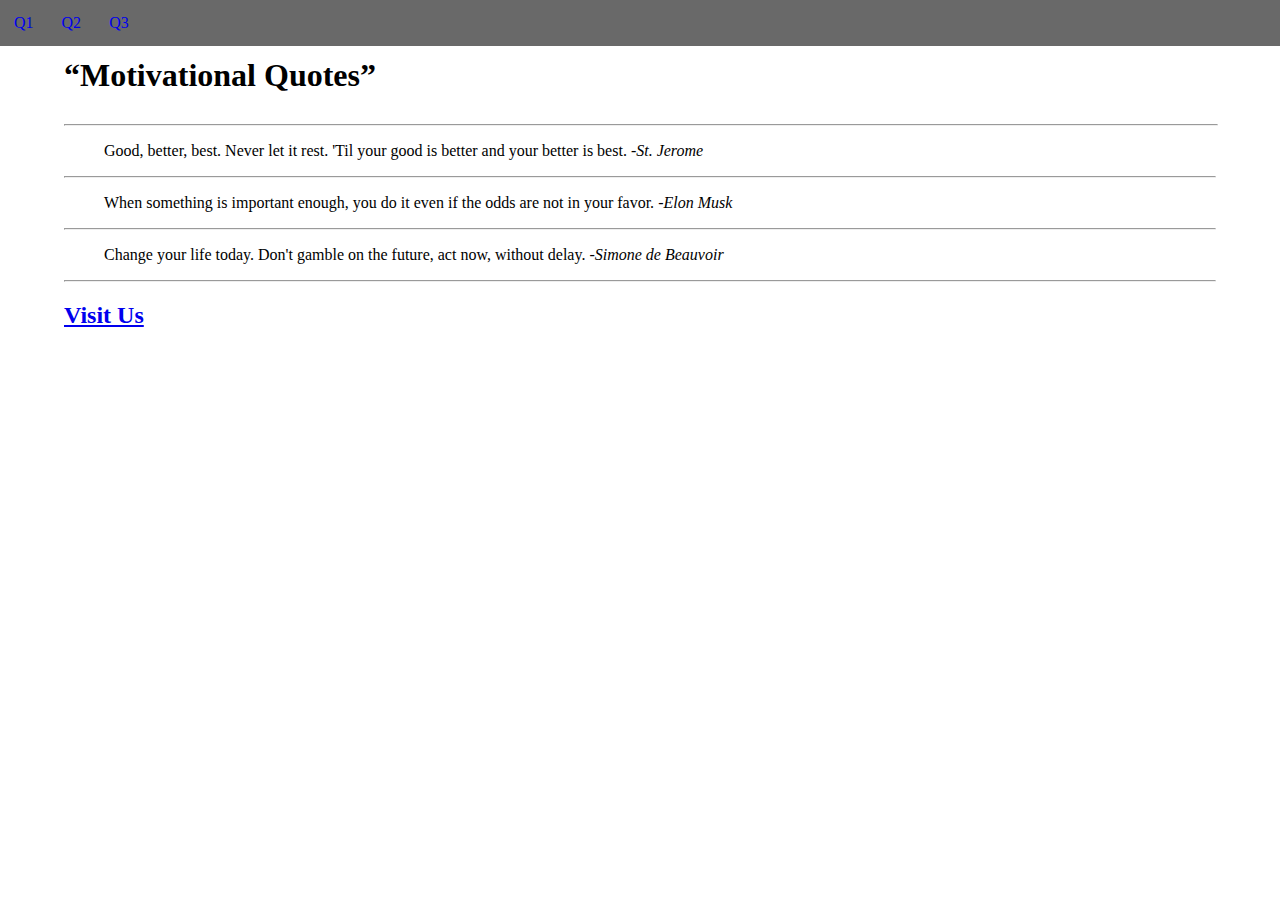
<file: Practicals/2019BTECS00113_PL3_5B/Q3.html>
<!DOCTYPE html>
<html lang="en">

<head>
  <meta charset="UTF-8">
  <meta http-equiv="X-UA-Compatible" content="IE=edge">
  <meta name="viewport" content="width=device-width, initial-scale=1.0">
  <title>Brainy Quote</title>
  <style>
    header {
      background-size: 100%;
      overflow: hidden;

    }

    header div nav {
      text-align: right;
      position: fixed;
      top: 0;
      width: 100%;
      background-color: dimgray !important;
    }

    nav a {
      float: left;
      display: block;
      text-align: center;
      padding: 14px;
      text-decoration: none;
    }
  </style>
</head>

<body style="margin: 0%;">
  <header>
    <div>
      <nav>
        <a href="./index.html">Q1</a>
        <a href="./Q2.html">Q2</a>
        <a href="./Q3.html">Q3</a>
      </nav> <br><br>

    </div>

    <h1 style="width: 90%; margin-left: 5%;"><q>Motivational Quotes</q></h1>
  </header>
  <hr style="width: 90%; margin-left: 5%;"/>

  <article style="width: 90%; margin-left: 5%;">
    <section>
      <blockquote>
        Good, better, best. Never let it rest. 'Til your good is better and your better is best.
        <em>-St. Jerome</em>
      </blockquote>
    </section>
    <hr />

    <section>
      <blockquote>
        When something is important enough, you do it even if the odds are not in your favor.
        <em>-Elon Musk</em>
      </blockquote>
    </section>
    <hr />

    <section>
      <blockquote>
        Change your life today. Don't gamble on the future, act now, without delay.
        <em>-Simone de Beauvoir
        </em>
      </blockquote>
    </section>
    <hr />
  </article>

  <footer style="width: 90%; margin-left: 5%;">
    <h2>
      <a href="https://www.brainyquote.com/">Visit Us</a>
    </h2>
  </footer>
</body>

</html>
</file>
<file: CSS/index.css>
body
{
	font-family: verdana;
	font-weight: lighter;
}

/* h1
{
	color: white;
	font-size: 50px;
	width: 1128px;
	background-color: black;
	box-shadow: 10px 10px 5px 1px lightgrey;
}
 */

footer
{
	text-align: center;
	position: fixed;
	left: 0;
	height: 0;
	width: 100%;
}
#name
{
	padding: 10px;
	font-size: large;
}

#table table, th, td
{
	border: 1px solid black;
	border-collapse: collapse;
	text-align: center;
	vertical-align: middle;
	padding: 10px;
}
._td{
	color: blue;
	text-decoration: underline;
}
</file>
<file: Practicals/2019BTECS00113_PL3_5A/CSS/style.css>
body {
    margin: 0;
    background-color: #e4e3e3;
    font-family: 'Roboto Mono', monospace;
    margin-top: 49px;
}

.main1 {
    width: 100%;
}
.main {
    width: 100%;
}


.heading {
    position: relative;
    bottom: 224px;
    text-align: center;
    font-size: 110%;
    background-color: #84a9ac;
    z-index: -1;
    height: 204px;
    padding-top: 20px;
}

#aboutus {
    padding-top: 3%;
}

.aboutus, .contact, .faculties,.info{
    margin: auto;
    width: 90%;
}

.email{
    text-decoration: none;
}
</file>
<file: Practicals/2019BTECS00113_PL3_5A/CSS/navigation.css>
header{
	/* padding: 1%; */
	background-size: 100%;
	overflow: hidden;	
	
}

nav {
	text-align: right;
	position: fixed;
	top: 0;
	width: 100%;
	background-color: #204051!important;
}
nav a{
	float: left;
	display: block;
	text-align: center;
	padding: 14px;
	text-decoration: none;
    color: #f2f2f2;
    z-index: -1;
    
}

.topnav a:hover {
    background-color: #01a9b4;
    color: white;
  }
</file>
<file: CSS/style.css>
body{
	margin: 0;
	margin-top: 60px;
	text-align: center;
	font-family: 'Merriweather', serif;
	background-color: #e3fdfd;
}

h1{
	font-size: 70px;
	margin: 50px auto 0 auto;
	font-family: 'Sacramento', cursive;
	color: #66BFBF;
	line-height: 2;
}

.name{
	font-size: 50px;
	margin: 50px auto 0 auto;
	font-family: 'Sacramento', cursive;
	color: #66BFBF;
	line-height: 2;
}

.profile_image{
	/* width: 140px; */
    /* height: 140px; */
    border-radius: 50%;
    text-align: center;
}

.batch{
	font-weight: normal;
	font-size: 40px;
	color: #66BFBF;
	font-family: 'Montserrat', sans-serif;
}

.intrest{
	margin: 0% 0% 4% 0%;
	color: #11999E;
	font-size: 30px;
	font-family: 'Montserrat', sans-serif;
}

a{
	color:#11999E;
}


.pro{
	text-decoration-color: orange;
}

.skill-row{
	width: 80%;
	margin:100px auto 100px auto;
	text-align: left;
	line-height: 2;
}

.pro{
	padding-top: 25px;
	width: 25%;
	height: 25%;
}

.leftt{
	float:left;
	padding-right: 30px;
	width:25%;
}

.rightt{
	float: right;
	padding-right: 30px;
	width:25%;
}

hr{
	border-style: dotted none none none;
	border-width: 5px;
	color: grey;
	width: 5%;
}

.bottom-container{
	background-color: palegreen;
	padding: 30px;
}

.para{
	color: #EAF6F6;
}

.footer-link{
	padding: 20px;
}

#Education, #tech_skills, #projects, #certificates, #language
{
	border-width: 5px;
	border-style: double;
	border-radius: 10px;
	width: 50%; 
	background-size: cover;
	background-repeat: no-repeat;
	background-size: cover;
}

.contact-me {
	border-style: double;
	border-radius: 10px;
	border-width: 5px;
	width: 70%;
	margin: auto;
}

input[type='text'],input[type='email'] ,textarea {
	width: 50%;
	align-content: center;
	padding: 12px;
	border: 1px solid #ccc;
	border-radius: 4px;
	box-sizing: border-box;
	margin-top: 6px;
	margin-bottom: 16px;
}

input[type='submit'] {
	background-color: #04AA6D;
	color: white;
	padding: 12px 20px;
	border: none;
	border-radius: 4px;
	cursor: pointer;  
}
</file>
<file: CSS/navigation.css>
header{
	/* padding: 1%; */
	background-size: 100%;
	overflow: hidden;	
	
}

nav {
	text-align: right;
	position: fixed;
	top: 0;
	width: 100%;
	background-color: dimgray!important;
}
nav a{
	float: left;
	display: block;
	text-align: center;
	padding: 14px;
	text-decoration: none;
}
</file>
